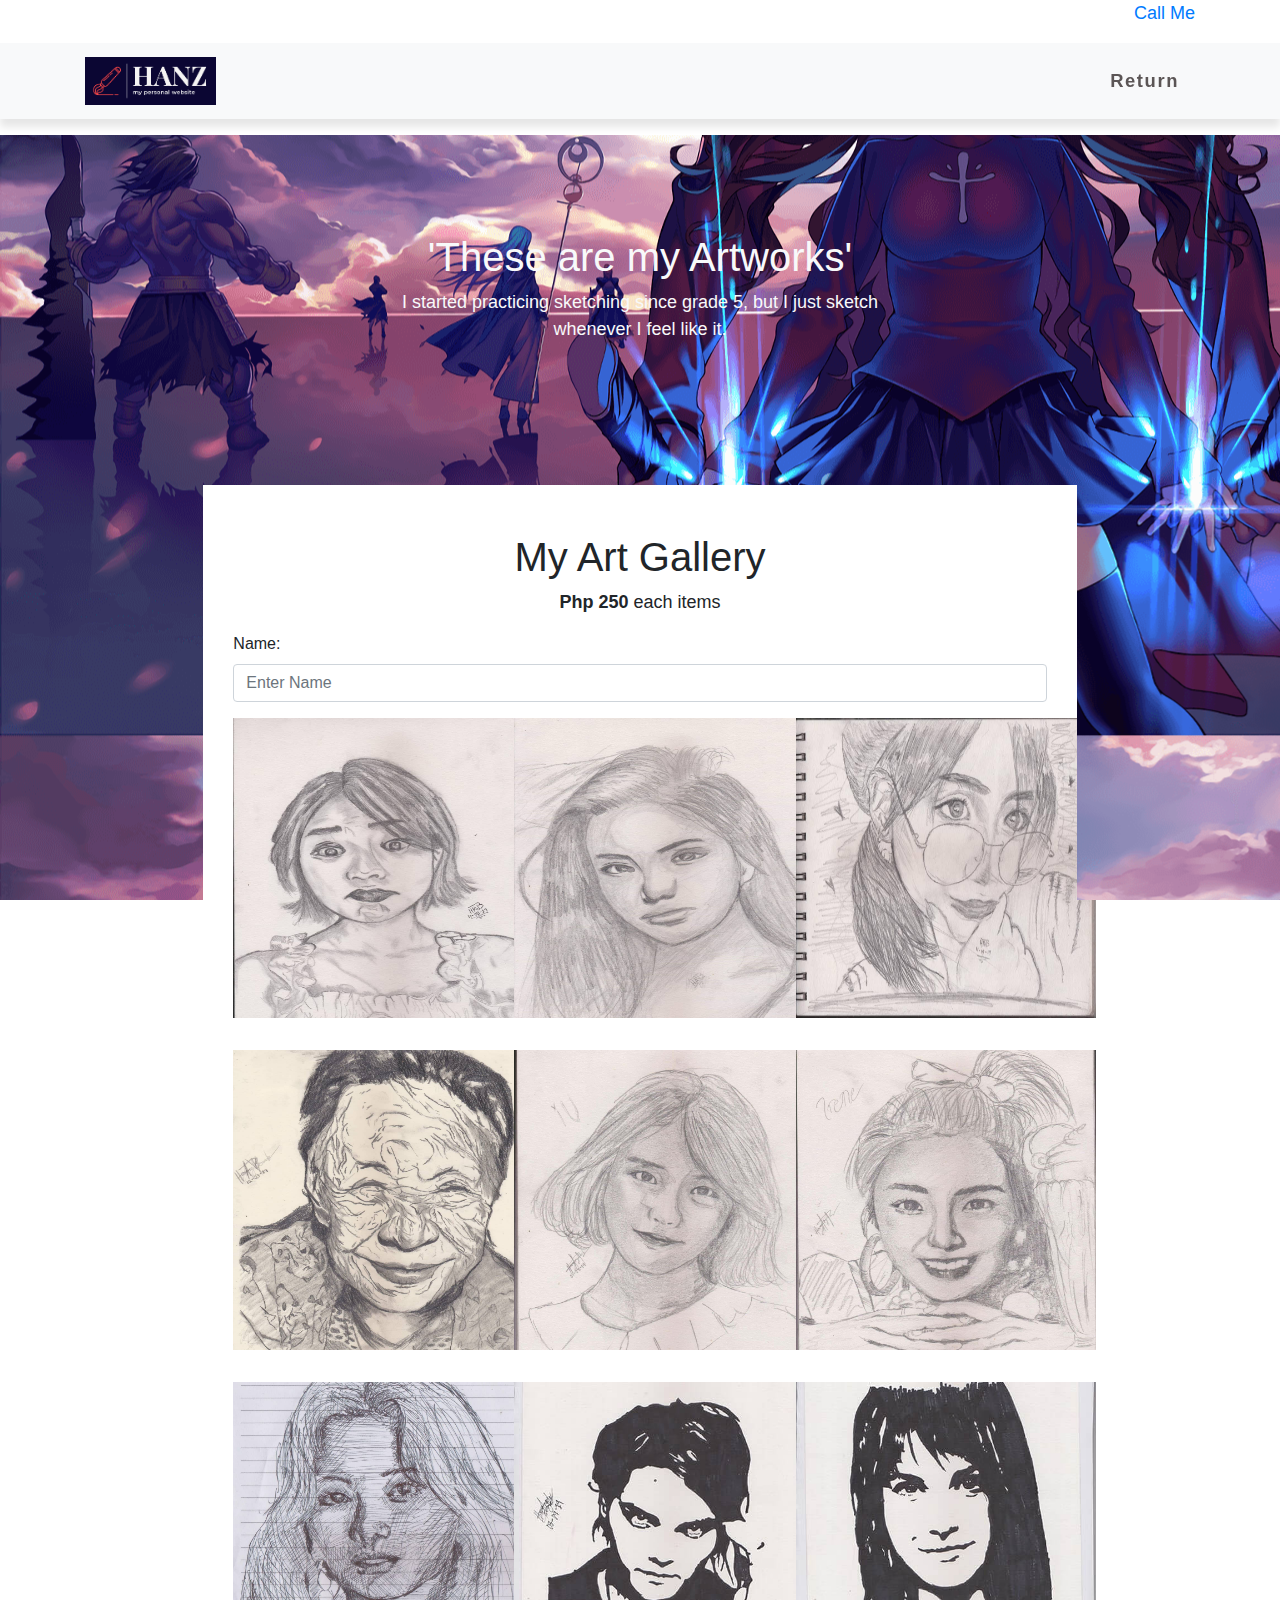
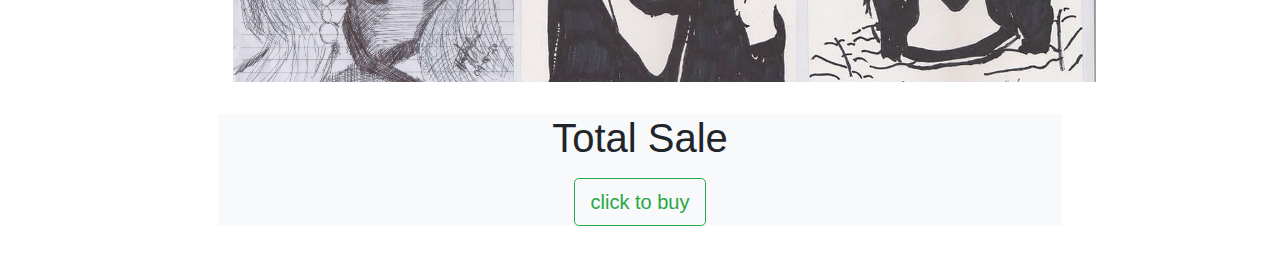
<file: store.html>
<!DOCTYPE html>
<html>

<head>
  <title>My Website </title>
  <meta charset="utf-8" />
  <meta http-equiv="X-UA-Compatible" content="IE=edge" />
  <meta name="viewport" content="width=device-width, initial-scale=1" />
  <title>My Personal Website</title>
  <link href="css/bootstrap-4.3.1.css" rel="stylesheet" />
  <link href="css/styles.css" rel="stylesheet" type="text/css" />
  <link href="https://fonts.googleapis.com/css?family=Montserrat:300,400,500,600,700&display=swap" rel="stylesheet">
  <link rel="icon" href="favicon.ico">



  <script language="javascript">
    function display() {
      var name = document.getElementById("cusName").value
      var img1 = document.getElementById("item1").value;
      var img2 = document.getElementById("item2").value;
      var img3 = document.getElementById("item3").value;
      var img4 = document.getElementById("item4").value;
      var img5 = document.getElementById("item5").value;
      var img6 = document.getElementById("item6").value;
      var img7 = document.getElementById("item7").value;
      var img8 = document.getElementById("item8").value;
      var img9 = document.getElementById("item9").value;
      if (document.getElementById("cusName").value == "")
        alert('please enter your name!');

      else {


        var totalItem = (parseFloat(img1) + parseFloat(img2) + parseFloat(img3) + parseFloat(img4) + parseFloat(img5) + parseFloat(img6) + parseFloat(img7) + parseFloat(img8) + parseFloat(img9));
        if (totalItem == 0)
          alert('please select an item')
        else {
          if (totalItem >= 2500)
            document.getElementById("totalSale").innerHTML = "Hi, " + name + " the total price is " + totalItem + " thats a lot, Thank you for buying please come again";

          else {
            document.getElementById("totalSale").innerHTML = "Hi, " + name + " the total price is " + totalItem + " Thank you come again";

          }
        }
      }

    }
  </script>


</head>

<body>
  <!-- TOP BAR -->
  <div class="top-bar">
    <div class="container">
      <col-12 class="text-right">
        <p><a href="tel:0939776349815">Call Me</a></p>
      </col-12>
    </div>
  </div>

  
  <nav class="navbar sticky-top bg-light navbar-light navbar-expand-lg mb-3">
    <div class="container">
      <a href="index.html" class="navbar-brand"><img src="image/logo.png" alt="logo" title="Logo"></a>
      <button class="navbar-toggler" type="button" data-toggle="collapse" data-target="#navbarResponsive">
        <span class="navbar-toggler-icon"></span>
      </button>
      <div class="collapse navbar-collapse">
        <ul class="navbar-nav ml-auto">
          <li class="nav-item"><a href="gallery.html" class="nav-link">Return</a></li>
        </ul>
      </div>
    </div>
  </nav>

  <header id="page-header-gallery">
    <div class="container">
      <div class="row">
        <div class="col-md-6 m-auto text-center text-light pt-5">
          <h1>'These are my Artworks'</h1>
          <p>I started practicing sketching since grade 5, but I just sketch whenever I feel like it.</p>
        </div>
      </div>
    </div>
  </header>

  <div class="row">
    <div id="side-bg" class="col-2"></div>
    <div class="bg-transparent col-8">
      <section id="gallery-store" class="py-5">
        <div class="container bg-transparent">
          <h1 class="text-center">My Art Gallery</h1>
          <p class="text-center"><strong>Php 250</strong> each items</p>

          <div class="form-group">
            <label>Name:</label>
            <input type="text" class="form-control" id="cusName" placeholder="Enter Name">
          </div>
          <div class="row mb-4">
            <div class="col-md-4  align-self-center">
              <input id="checkboxid" type="checkbox" class="css-checkbox" onclick=item1.value=500>
              <label for="checkboxid" class="css-label"><img src="image/gallery/1.jpg" height="300" width="300"
                  alt=""></label>
              <input type=hidden id="item1" value=0>
            </div>

            <div class="col-md-4  align-self-center">
              <input id="checkboxid1" type="checkbox" class="css-checkbox" onclick=item2.value=500>
              <label for="checkboxid1" class="css-label"><img src="image/gallery/2.jpg" height="300" width="300"
                  alt=""></label>
              <input type=hidden id="item2" value=0>
            </div>

            <div class="col-md-4 align-self-center">
              <input id="checkboxid2" type="checkbox" class="css-checkbox" onclick=item3.value=500>
              <label for="checkboxid2" class="css-label"><img src="image/gallery/3.jpg" height="300" width="300"
                  alt=""></label>
              <input type=hidden id="item3" value=0>
            </div>
          </div>


          <div class="row mb-4">
            <div class="col-md-4  align-self-center">
              <input id="checkboxid3" type="checkbox" class="css-checkbox" onclick=item4.value=500>
              <label for="checkboxid3" class="css-label"><img src="image/gallery/4.jpg" height="300" width="300"
                  alt=""></label>
              <input type=hidden id="item4" value=0>
            </div>

            <div class="col-md-4 align-self-center">
              <input id="checkboxid4" type="checkbox" class="css-checkbox" onclick=item5.value=500>
              <label for="checkboxid4" class="css-label"><img src="image/gallery/5.jpg" height="300" width="300"
                  alt=""></label>
              <input type=hidden id="item5" value=0>
            </div>



            <div class="col-md-4  align-self-center">
              <input id="checkboxid5" type="checkbox" class="css-checkbox" onclick=item6.value=500>
              <label for="checkboxid5" class="css-label"><img src="image/gallery/6.jpg" height="300" width="300"
                  alt=""></label>
              <input type=hidden id="item6" value=0>
            </div>
          </div>

          <div class="row mb-4  align-self-center">
            <div class="col-md-4">
              <input id="checkboxid6" type="checkbox" class="css-checkbox" onclick=item7.value=500>
              <label for="checkboxid6" class="css-label"><img src="image/gallery/7.jpg" height="300" width="300"
                  alt=""></label>
              <input type=hidden id="item7" value=0>
            </div>

            <div class="col-md-4 align-self-center">
              <input id="checkboxid7" type="checkbox" class="css-checkbox" onclick=item8.value=500>
              <label for="checkboxid7" class="css-label"><img src="image/gallery/8.jpg" height="300" width="300"
                  alt=""></label>
              <input type=hidden id="item8" value=0>
            </div>



            <div class="col-md-4 ">
              <input id="checkboxid8" type="checkbox" class="css-checkbox" onclick=item9.value=500>
              <label for="checkboxid8" class="css-label"><img src="image/gallery/9.jpg" height="300" width="300"
                  alt=""></label>
              <input type=hidden id="item9" value=0>
            </div>
          </div>


          <div class="row mt-3  bg-light">
            <div class="col text-center">
              <h1>Total Sale</h1>
              <div class="col text-center">
                <p id="totalSale"></p>
              </div>
              <div class="col text-center"><input type="button" class="btn btn-outline-success btn-lg "
                  value="click to buy" onclick="display();">
              </div>
            </div>

          </div>

        </div>
      </section>
    </div>
    <div id="side-bg" class="col-2"></div>
  </div>


</body>

</html>
</file>
<file: css/styles.css>
.body {
    overflow-x: hidden;
    font-family: "montserrat", sans-serif;
    max-width: 1366px;
    
}

.lead{
  font-size: 24px!important;
  font-weight: bolder;
  color: #ffffff;
}

p{
font-size: 18px;
}



#main-footer {
  background: #000;
  color: #fff;
}


.fab{
  color: red;
}

.fas{
  color: red;
}



.navbar-brand img{
height:  3rem;
}
.navbar {
  font-size: 1.15rem;
  font-weight: 600;
  letter-spacing: .1rem;
  box-shadow: 0 .5rem .5rem rgba(0, 0, 0, .1);
  z-index: 10;
}
.nav-item {
  padding: .5rem;
}
.nav-link {
  color: #5b5555!important;
}
.nav-link.active,
.nav-link:hover {
  color: #4981b3!important;
}




.carousel-item{
  height: 450px;
}

.carousel-image-1{
  background: url('../image/carousel/car1.jpg');
  background-size: cover;
}
.carousel-image-3{
  background: url('../image/carousel/car2.jpg');
  background-size: cover;
}
.carousel-image-2{
  background: url('../image/carousel/car3.jpg');
  background-size: cover;
}




#home-heading {
position: relative;
min-height: 300px;
background: url('../image/gif/91.jpg');
background-attachment: fixed;
background-repeat: no-repeat;
text-align: center;
color: #fff;
}

.dark-overlay{
position: absolute;
top: 0;
left: 0;
width: 100%;
height: 100%;
background: rgba(0, 0, 0, .3);

}




#video-play{
position: relative;
min-height: 250px;
background: url('../image/gif/violett.jpg');
background-attachment: fixed;
background-repeat: no-repeat;
background-position: 0 -300px;
text-align: center;
color: #fff;
}

#video-play a{
color: #fff;

}






#page-header-contact{
  height: 350px;
  background: url('../image/gif/contact.jpg');
  background-position: 0 -360px;
  background-attachment: fixed;
  background-repeat: no-repeat;
  color: #fff;
  border-bottom: 1px #eee solid;
  padding: 50px;
}

#page-header{
  height: 350px;
  background: url('../image/gif/about.jpg');
  background-position: 0 -360px;
  background-attachment: fixed;
  color: #fff;
  border-bottom: 1px #eee solid;
  padding: 50px;
}

#page-header-music{
  height: 350px;
  background: url('../image/gif/poppunk.jpg');
  background-position: 0 -360px;
  background-attachment: fixed;
  color: rgb(49, 0, 0);
  border-bottom: 1px #eee solid;
  padding: 50px;
}

.aboutme-img{
  
  margin-top: -150px;

}

.aboutme-img2{
  margin-top: -50px;

}

#home-about {
  position: relative;
  min-height: 250px;
  background: url('../image/gif/cowboy.jpg');
  background-attachment: fixed;
  background-repeat: no-repeat;
  text-align: center;
  color: #fff;
  }


  #family img {
    margin-top: -50px; }
  #family .card:hover {
    background: #3292a6;
    color: #fff; }
  #family .fab {
    color: #fff; }


    .jumbotron {
      height: 400px;
      position: relative;
      overflow: hidden;
      background-color:black;
    }
    .jumbotron video {
      position: absolute;
      top: 0;
      width:100%;
      height:100%;
      object-fit: cover;
      opacity:0.5;
    }
    .jumbotron .container {
      z-index: 2;
      position: relative;
    }
    



    input[type=checkbox].css-checkbox {
      display: none;
  }

  .css-label {

      display: flexbox;
     
      background-color: #E9EEF4;
      background-size: contain;
  }

  input[type=checkbox].css-checkbox:checked+label.css-label {
      background-position: 0 0;
      border: 3px solid #2FBCDF;
  }


  #main-footer {
    background: rgb(255, 0, 0);
    color: #fff;
  }

  #page-header-gallery{
    height: 350px;
    background: url('../image/gif/fatee.png');
    background-position: 0 -360px;
    background-attachment: fixed;
    padding: 50px;
  }


  #side-bg{
    background: url('../image/gif/fatee.png');
    background-position: 0 -360px;
    background-attachment: fixed;

  }


	.col-md-3{
		background: #c2ff48;
		padding: 4%;
		border-top-left-radius: 8px;
		border-bottom-left-radius: 8px;
	}
	.contact-info{
		margin-top:10%;
	}
	.contact-info img{
		margin-bottom: 15%;
	}
	.contact-info h2{
		margin-bottom: 10%;
	}
	.col-md-9{
		background: #fff;
		padding: 3%;
		border-top-right-radius: 8px;
		border-bottom-right-radius: 8px;
	}
	.contact-form label{
		font-weight:600;
	}
	.contact-form button{
		background: #25274d;
		color: #fff;
		font-weight: 600;
		width: 25%;
	}
	.contact-form button:focus{
		box-shadow:none;
  }
  

  .zoom{
    transition: transform .2s;
  }
  .zoom:hover{
    -ms-transform: scale(1.5); 
  -webkit-transform: scale(1.5); 
  transform: scale(1.5); 
  }
</file>
